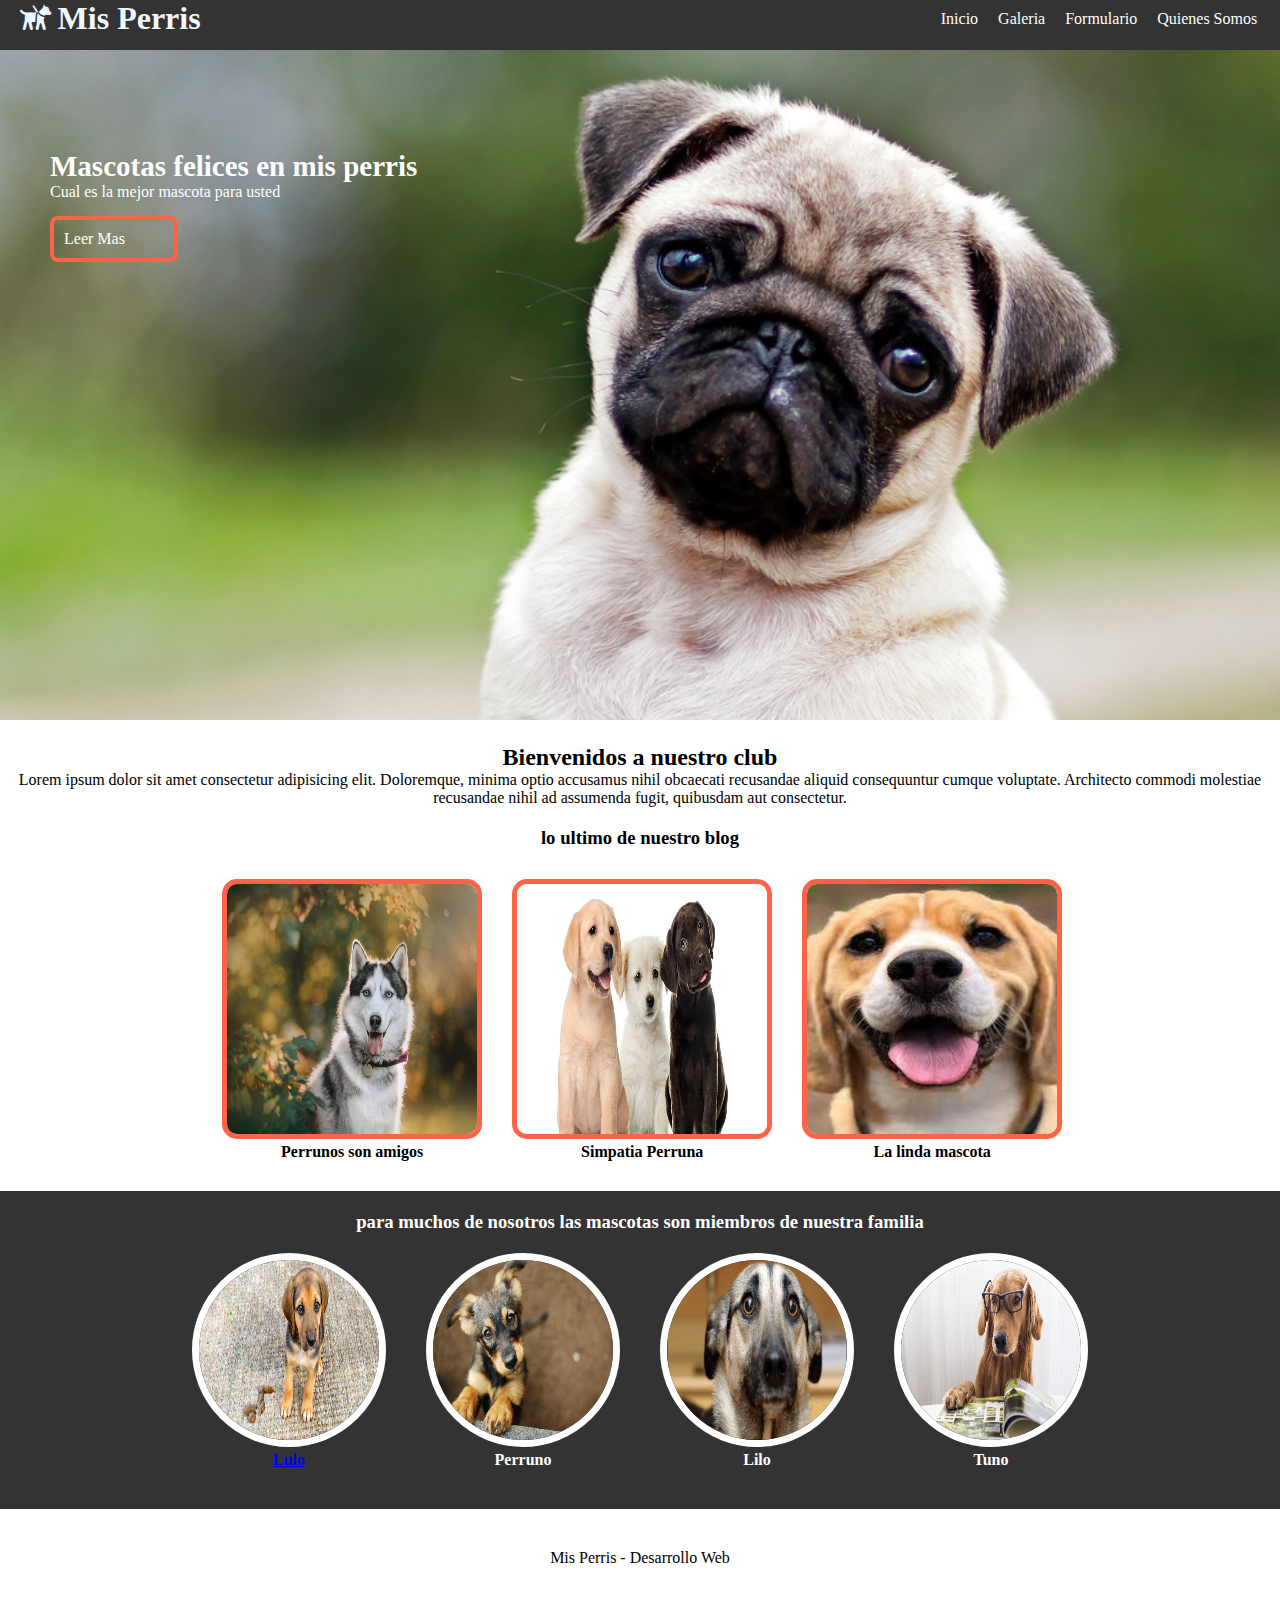
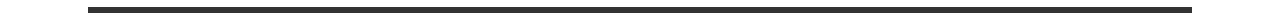
<file: index.html>
<!DOCTYPE html>
<html lang="en">

<head>
    <meta charset="UTF-8">
    <meta http-equiv="X-UA-Compatible" content="IE=edge">
    <meta name="viewport" content="width=device-width, initial-scale=1.0">
    <title>Mis Perris</title>
    <link rel="stylesheet" href="css/estilos.css">
    <link rel="stylesheet" href="css/fontello.css">
</head>

<body>
    <header>
        <div class="contenedor">
            <h1 class="icon-guidedog">Mis Perris</h1>

            <input type="checkbox" name="" id="menu-bar">
            <label class="icon-credit-card" for="menu-bar"></label>

            <nav class="menu">
                <a href="index.html">Inicio</a>
                <a href="galeria.html">Galeria</a>
                <a href="">Formulario</a>
                <a href="">Quienes Somos</a>
            </nav>
        </div>
    </header>

    <main>
        <section id="banner">
            <img src="img/perro2.jpg" alt="">
            <div class="contenedor">
                <h2>Mascotas felices en mis perris</h2>
                <p>Cual es la mejor mascota para usted</p>
                <a href="">Leer Mas</a>
            </div>
        </section>

        <section id="bienvenida">
            <h2>Bienvenidos a nuestro club</h2>
            <p>Lorem ipsum dolor sit amet consectetur adipisicing elit. Doloremque, minima optio accusamus nihil
                obcaecati recusandae aliquid consequuntur cumque voluptate. Architecto commodi molestiae recusandae
                nihil ad assumenda fugit, quibusdam aut consectetur.</p>
        </section>

        <section id="blog">
            <h3>lo ultimo de nuestro blog</h3>
            <div class="contenedor">
                <article>
                    <img src="img/perro1.jpg" alt="">
                    <h4>Perrunos son amigos</h4>
                </article>
                <article>
                    <img src="img/perro3.jpg" alt="">
                    <h4>Simpatia Perruna</h4>
                </article>
                <article>
                    <img src="img/perro4.jpg" alt="">
                    <h4>La linda mascota</h4>
                </article>
            </div>
        </section>

        <section id="info">
            <h3>para muchos de nosotros las mascotas son miembros de nuestra familia</h3>
            <div class="contenedor">
                <div class="info-pet">
                    <img src="img/perro5.png" alt="">
                    <a href="galeria.html"><h4>Lulo</h4></a>
                </div>
                <div class="info-pet">
                    <img src="img/perro6.jpg" alt="">
                    <h4>Perruno</h4>
                </div>
                <div class="info-pet">
                    <img src="img/perro7.jpg" alt="">
                    <h4>Lilo</h4>
                </div>
                <div class="info-pet">
                    <img src="img/perro8.jpg" alt="">
                    <h4>Tuno</h4>
                </div>
            </div>
        </section>
    </main>

    <footer>
        <div class="contenedor">
            <p>Mis Perris - Desarrollo Web</p>
        </div>
    </footer>
</body>

</html>
</file>
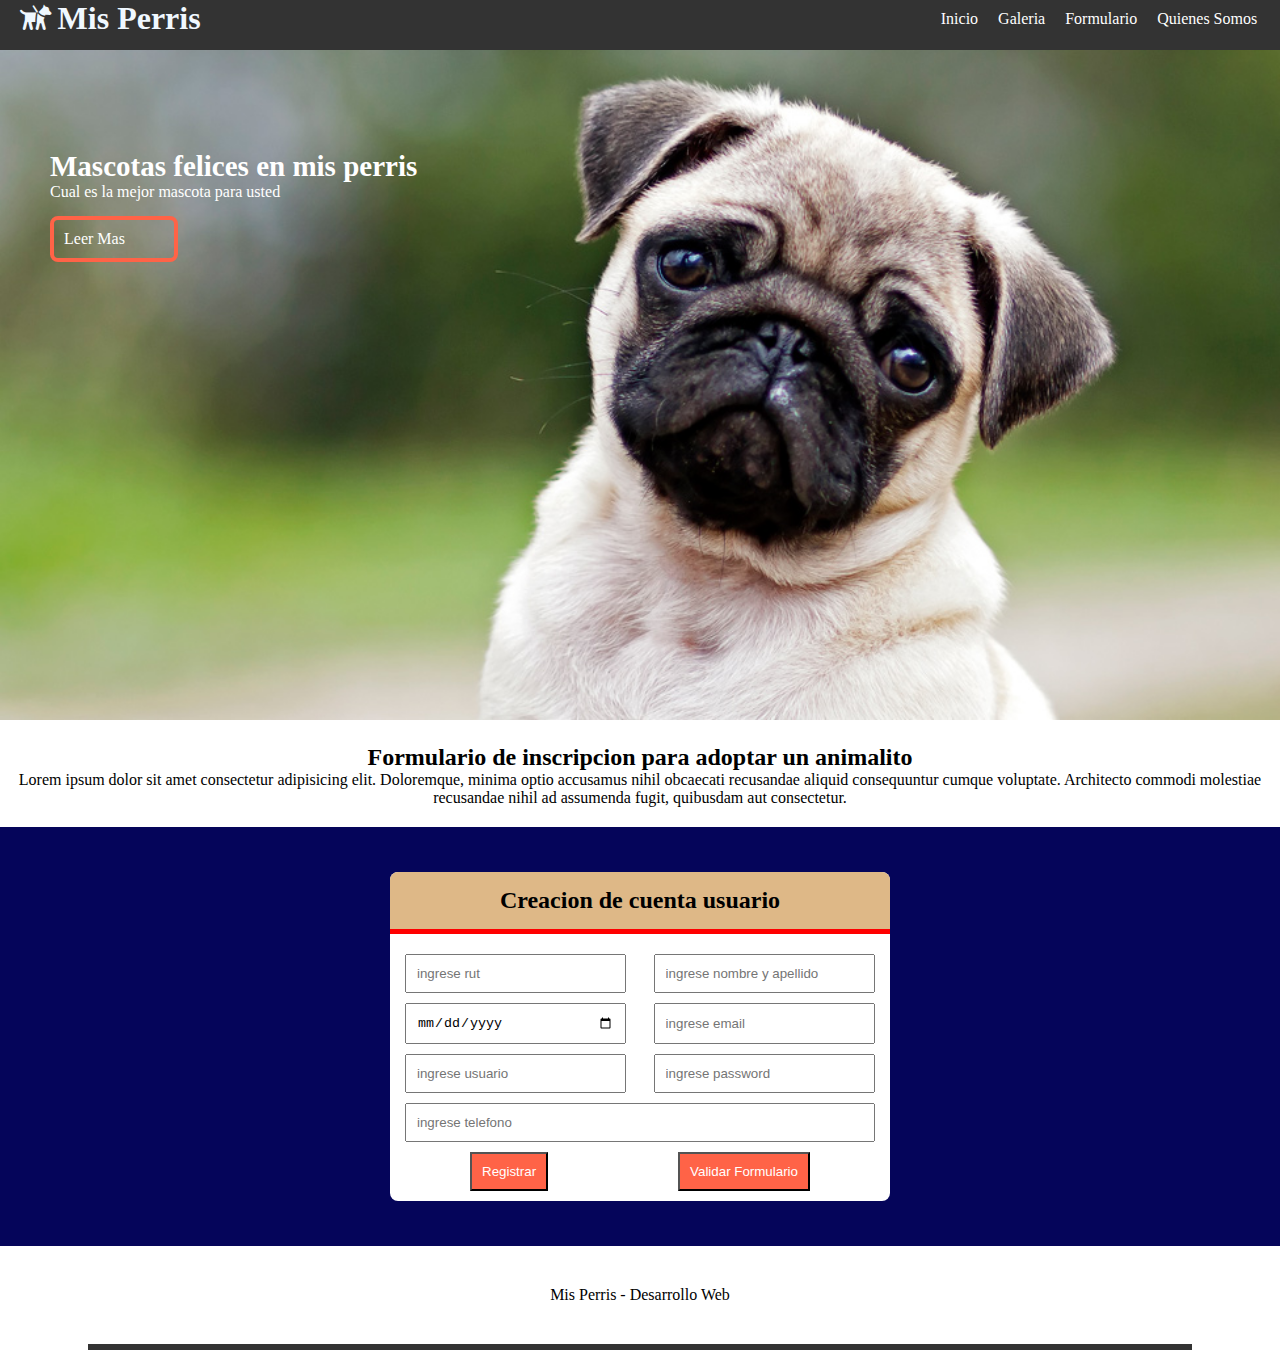
<file: formulario.html>
<!DOCTYPE html>
<html lang="en">

<head>
    <meta charset="UTF-8">
    <meta http-equiv="X-UA-Compatible" content="IE=edge">
    <meta name="viewport" content="width=device-width, initial-scale=1.0">
    <title>Mis Perris</title>
    <link rel="stylesheet" href="css/estilos.css">
    <link rel="stylesheet" href="css/fontello.css">
    <link rel="stylesheet" href="css/formulario.css">
</head>

<body>
    <header>
        <div class="contenedor">
            <h1 class="icon-guidedog">Mis Perris</h1>

            <input type="checkbox" name="" id="menu-bar">
            <label class="icon-credit-card" for="menu-bar"></label>

            <nav class="menu">
                <a href="index.html">Inicio</a>
                <a href="galeria.html">Galeria</a>
                <a href="">Formulario</a>
                <a href="">Quienes Somos</a>
            </nav>
        </div>
    </header>

    <main>
        <section id="banner">
            <img src="img/perro2.jpg" alt="">
            <div class="contenedor">
                <h2>Mascotas felices en mis perris</h2>
                <p>Cual es la mejor mascota para usted</p>
                <a href="">Leer Mas</a>
            </div>
        </section>

        <section id="bienvenida">
            <h2>Formulario de inscripcion para adoptar un animalito</h2>
            <p>Lorem ipsum dolor sit amet consectetur adipisicing elit. Doloremque, minima optio accusamus nihil
                obcaecati recusandae aliquid consequuntur cumque voluptate. Architecto commodi molestiae recusandae
                nihil ad assumenda fugit, quibusdam aut consectetur.</p>
        </section>

        <section id="formulario">

            <form class="form-registro" action="" method="post">

                <h2 class="form-titulo">Creacion de cuenta usuario</h2>
                <div class="contenedor-input">
                    <input class="col-sm" type="text" name="txtRut" id="txtRut" placeholder="ingrese rut">
                    <input class="col-sm" type="text" name="txtNombreCompleto" id="" placeholder="ingrese nombre y apellido">
                    <input class="col-sm" type="date" name="txtFechaNaci" id="">
                    <input class="col-sm" type="email" name="txtEmail" id="" placeholder="ingrese email">
                    <input class="col-sm" type="text" name="txtUsuario" id="" placeholder="ingrese usuario">
                    <input class="col-sm" type="password" name="txtPass" id="" placeholder="ingrese password">
                    <input class="col-xl" type="text" name="txtFono" id="" placeholder="ingrese telefono">

                    <input class="btn-registrar" type="submit" value="Registrar">
                    <input class="btn-registrar" type="button" value="Validar Formulario"
                     onclick="validarFormulario()">
                </div>
            </form>
        </section>
    </main>

    <footer>
        <div class="contenedor">
            <p>Mis Perris - Desarrollo Web</p>
        </div>
    </footer>
    <script src="js/scripts.js"></script>
</body>

</html>
</file>
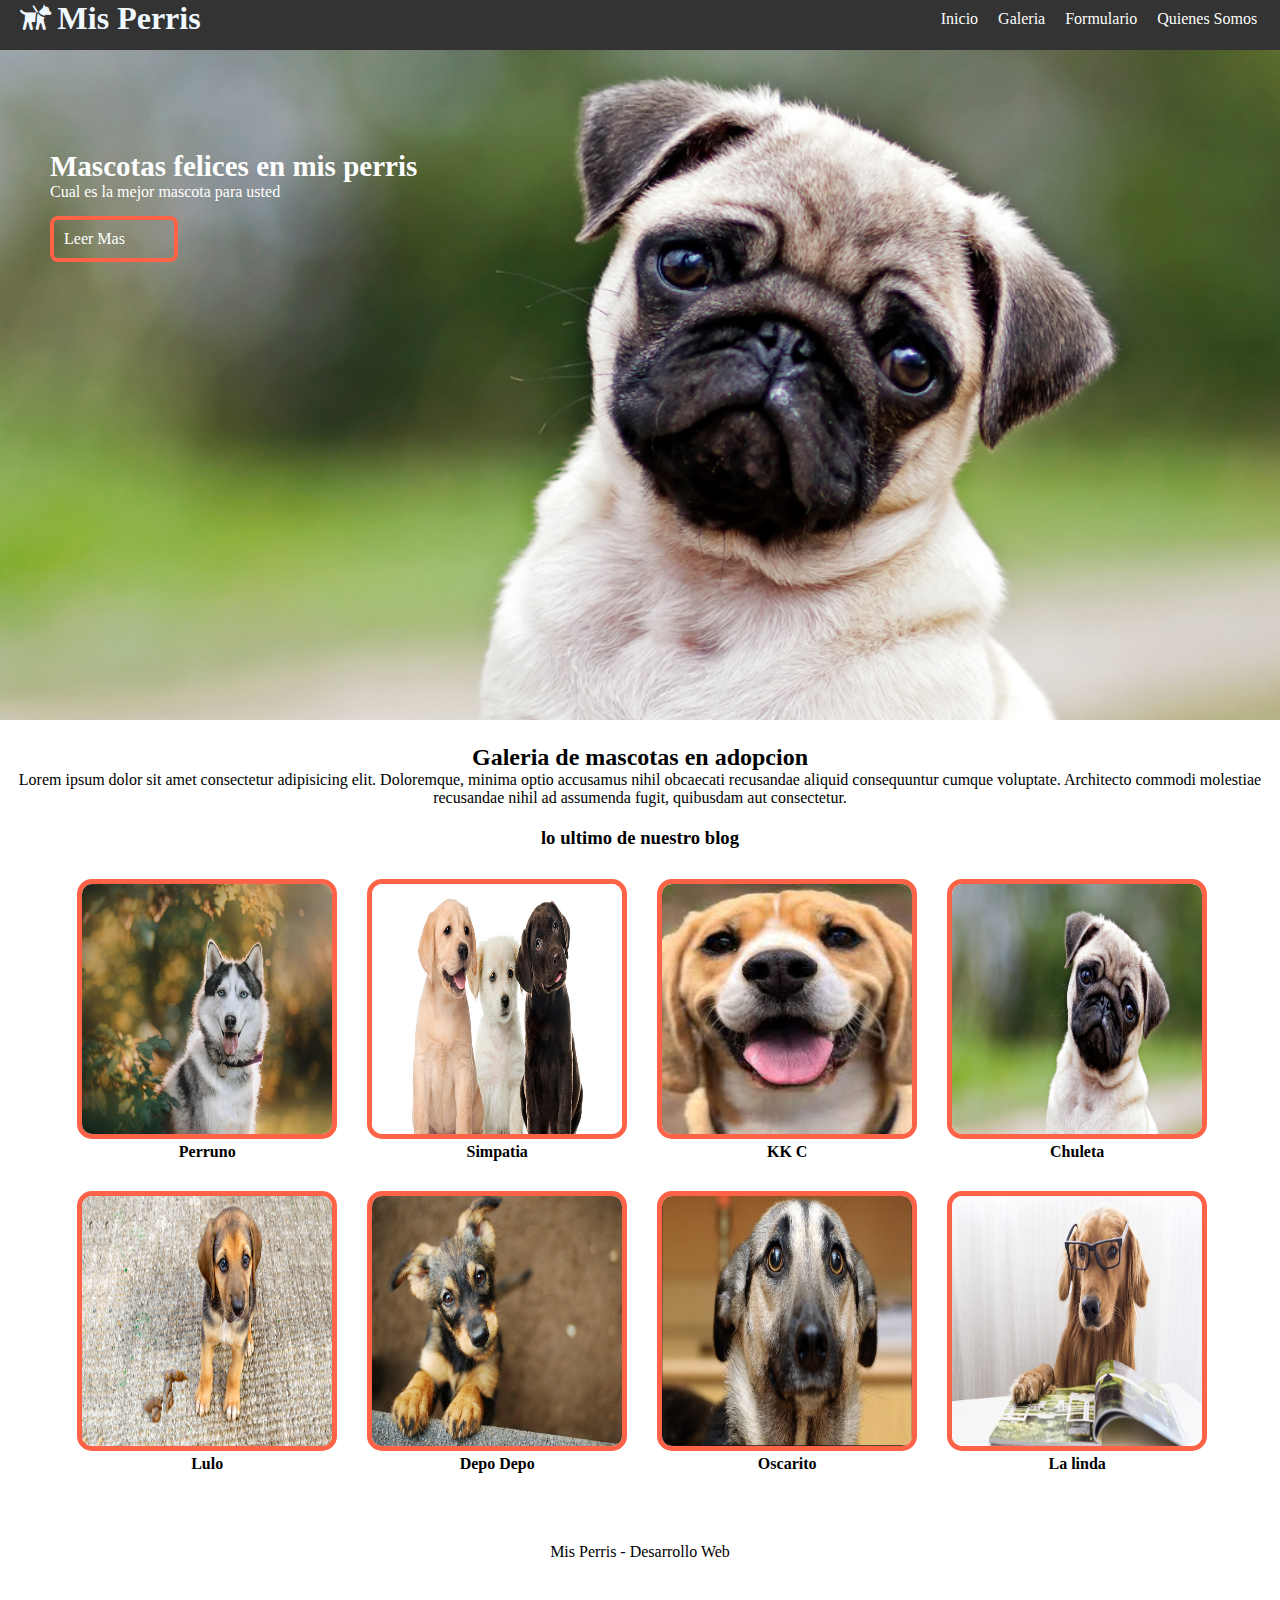
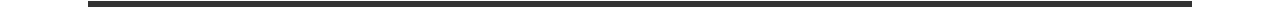
<file: galeria.html>
<!DOCTYPE html>
<html lang="en">

<head>
    <meta charset="UTF-8">
    <meta http-equiv="X-UA-Compatible" content="IE=edge">
    <meta name="viewport" content="width=device-width, initial-scale=1.0">
    <title>Mis Perris</title>
    <link rel="stylesheet" href="css/estilos.css">
    <link rel="stylesheet" href="css/fontello.css">
    <link rel="stylesheet" href="dist/css/lightbox.css">
</head>

<body>
    <header>
        <div class="contenedor">
            <h1 class="icon-guidedog">Mis Perris</h1>

            <input type="checkbox" name="" id="menu-bar">
            <label class="icon-credit-card" for="menu-bar"></label>

            <nav class="menu">
                <a href="index.html">Inicio</a>
                <a href="galeria.html">Galeria</a>
                <a href="formulario.html">Formulario</a>
                <a href="">Quienes Somos</a>
            </nav>
        </div>
    </header>

    <main>
        <section id="banner">
            <img src="img/perro2.jpg" alt="">
            <div class="contenedor">
                <h2>Mascotas felices en mis perris</h2>
                <p>Cual es la mejor mascota para usted</p>
                <a href="">Leer Mas</a>
            </div>
        </section>

        <section id="bienvenida">
            <h2>Galeria de mascotas en adopcion</h2>
            <p>Lorem ipsum dolor sit amet consectetur adipisicing elit. Doloremque, minima optio accusamus nihil
                obcaecati recusandae aliquid consequuntur cumque voluptate. Architecto commodi molestiae recusandae
                nihil ad assumenda fugit, quibusdam aut consectetur.</p>
        </section>

        <section id="blog">
            <h3>lo ultimo de nuestro blog</h3>
            <div class="contenedor">
                <article>
                    <a href="img/perro1.jpg" data-lightbox="perros">
                        <img src="img/perro1.jpg" alt="">
                    </a>
                    <h4>Perruno</h4>
                </article>
                <article>
                    <a href="img/perro3.jpg" data-lightbox="perros">
                        <img src="img/perro3.jpg" alt="">
                    </a>
                    <h4>Simpatia</h4>
                </article>
                <article>
                    <a href="img/perro4.jpg" data-lightbox="perros">
                        <img src="img/perro4.jpg" alt="">
                    </a>
                    <h4>KK C</h4>
                </article>
                <article>
                    <a href="img/perro2.jpg" data-lightbox="perros">
                        <img src="img/perro2.jpg" alt="">
                    </a>
                    <h4>Chuleta</h4>
                </article>
                <article>
                    <a href="img/perro5.png" data-lightbox="perros">
                        <img src="img/perro5.png" alt="">
                    </a>
                    <h4>Lulo</h4>
                </article>
                <article>
                    <a href="img/perro6.jpg" data-lightbox="perros">
                        <img src="img/perro6.jpg" alt="">
                    </a>
                    <h4>Depo Depo</h4>
                </article>
                <article>
                    <a href="img/perro7.jpg" data-lightbox="perros">
                        <img src="img/perro7.jpg" alt="">
                    </a>
                    <h4>Oscarito</h4>
                </article>
                <article>
                    <a href="img/perro8.jpg" data-lightbox="perros">
                        <img src="img/perro8.jpg" alt="">
                    </a>
                    <h4>La linda</h4>
                </article>
            </div>
        </section>


    </main>

    <footer>
        <div class="contenedor">
            <p>Mis Perris - Desarrollo Web</p>
        </div>
    </footer>
    <script src="dist/js/lightbox-plus-jquery.js"></script>
</body>

</html>
</file>
<file: css/estilos.css>
@import url(menu.css);
@import url(banner.css);
@import url(bienvenida.css);
@import url(blog.css);
@import url(info.css);

* {
    margin: 0;
    padding: 0;
}

header {
    width: 100%;
    height: 50px;
    background: #333;
    color: aliceblue;
    position: fixed;
    z-index:100;
}

h1{
    float: left;
}

.contenedor{
    width: 98%;
    margin: auto;
}

footer .contenedor{
    text-align: center;
    padding: 40px;
    font-family: cursive;
    border-bottom: solid 6px rgb(51, 51, 51);
    width: 80%;
}
</file>
<file: css/fontello.css>
@font-face {
  font-family: 'fontello';
  src: url('../font/fontello.eot?65918514');
  src: url('../font/fontello.eot?65918514#iefix') format('embedded-opentype'),
       url('../font/fontello.woff2?65918514') format('woff2'),
       url('../font/fontello.woff?65918514') format('woff'),
       url('../font/fontello.ttf?65918514') format('truetype'),
       url('../font/fontello.svg?65918514#fontello') format('svg');
  font-weight: normal;
  font-style: normal;
}
/* Chrome hack: SVG is rendered more smooth in Windozze. 100% magic, uncomment if you need it. */
/* Note, that will break hinting! In other OS-es font will be not as sharp as it could be */
/*
@media screen and (-webkit-min-device-pixel-ratio:0) {
  @font-face {
    font-family: 'fontello';
    src: url('../font/fontello.svg?65918514#fontello') format('svg');
  }
}
*/
 
 [class^="icon-"]:before, [class*=" icon-"]:before {
  font-family: "fontello";
  font-style: normal;
  font-weight: normal;
  speak: never;
 
  display: inline-block;
  text-decoration: inherit;
  width: 1em;
  margin-right: .2em;
  text-align: center;
  /* opacity: .8; */
 
  /* For safety - reset parent styles, that can break glyph codes*/
  font-variant: normal;
  text-transform: none;
 
  /* fix buttons height, for twitter bootstrap */
  line-height: 1em;
 
  /* Animation center compensation - margins should be symmetric */
  /* remove if not needed */
  margin-left: .2em;
 
  /* you can be more comfortable with increased icons size */
  /* font-size: 120%; */
 
  /* Font smoothing. That was taken from TWBS */
  -webkit-font-smoothing: antialiased;
  -moz-osx-font-smoothing: grayscale;
 
  /* Uncomment for 3D effect */
  /* text-shadow: 1px 1px 1px rgba(127, 127, 127, 0.3); */
}
 
.icon-guidedog:before { content: '\e800'; } /* '' */
.icon-credit-card:before { content: '\e801'; } /* '' */
</file>
<file: css/formulario.css>
#formulario {
    background: rgb(5, 5, 90);
    padding: 45px;
}

.form-titulo{
    background: burlywood;
    font-family: cursive;
    text-align: center;
    padding: 15px;
    border-bottom: solid 5px red;
    border-radius: 8px 8px 0px 0px;
}
.form-registro{
    width: 95%;
    margin: auto;
    background: white;
    max-width: 500px;
    border-radius: 8px;
}
.contenedor-input{
    padding: 10px 15px;
    display: flex;
    flex-wrap: wrap;
    justify-content: space-between;
}

input {
    padding: 10px;
    margin-top: 10px;
}

/* creacion de columnas manuales */

.col-sm{
    width: 42%;
}
.col-xl{
    width: 100%;
}



.btn-registrar{
    background: tomato;
    color: white;
    margin:auto;
    margin-top: 10px;
}
</file>
